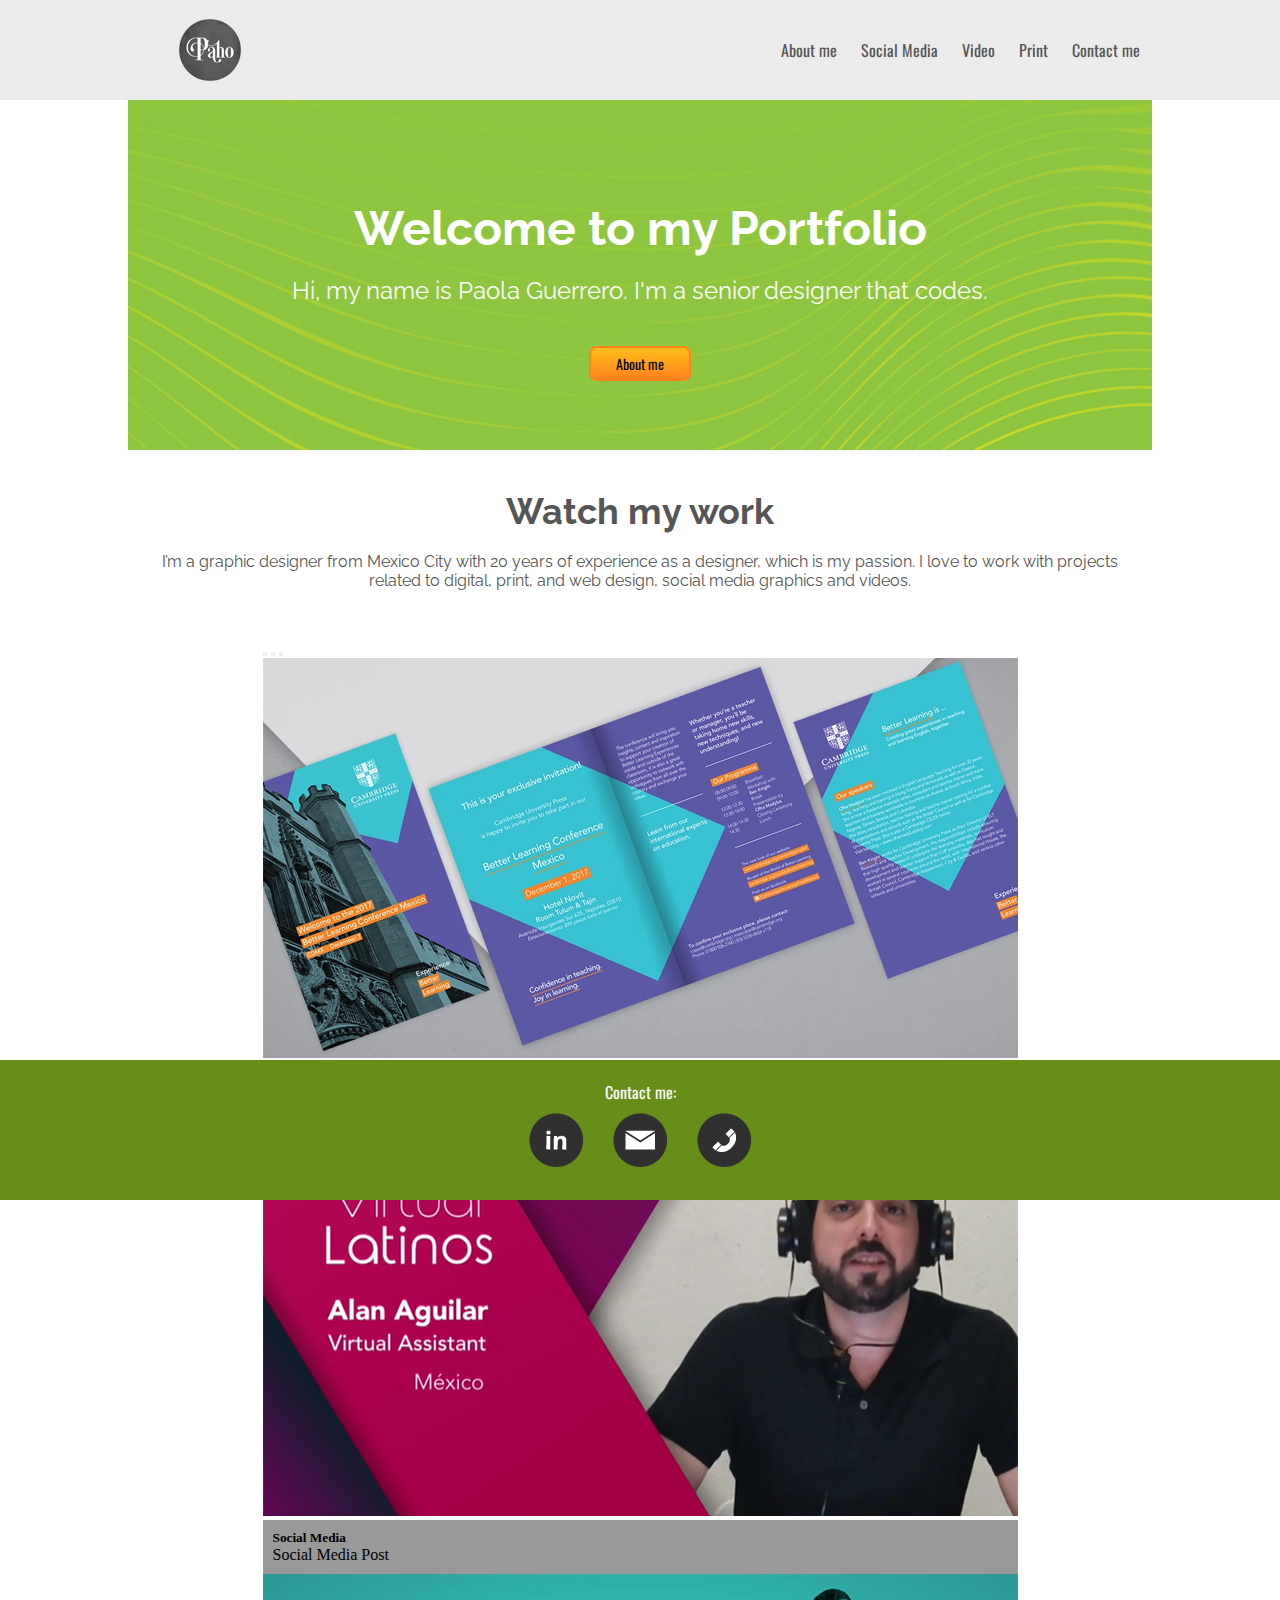
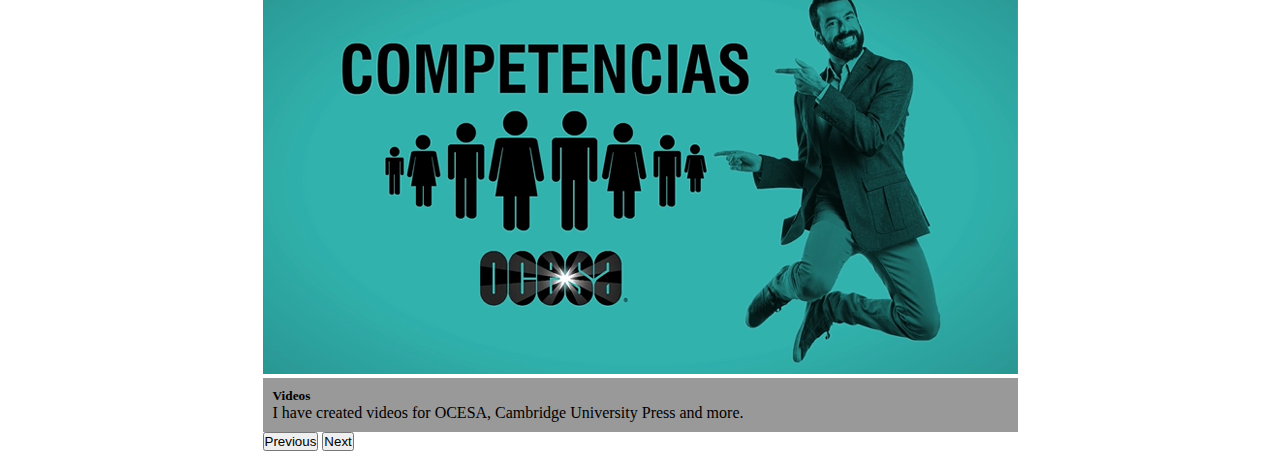
<file: index.html>
<!DOCTYPE html>
<html lang="en">
<head>
	<meta charset="UTF-8">
	<meta http-equiv="X-UA-Compatible" content="IE=edge">
	<meta name="viewport" content="width=device-width, initial-scale=1.0">
	    <!-- Bootstrap CSS -->
		<link href="https://cdn.jsdelivr.net/npm/bootstrap@5.1.3/dist/css/bootstrap.min.css" rel="stylesheet" integrity="sha384-1BmE4kWBq78iYhFldvKuhfTAU6auU8tT94WrHftjDbrCEXSU1oBoqyl2QvZ6jIW3" crossorigin="anonymous">
	<title>My Portfolio</title>
	
	<link rel="preconnect" href="https://fonts.googleapis.com">
	<link rel="preconnect" href="https://fonts.gstatic.com" crossorigin>
	<link href="https://fonts.googleapis.com/css2?family=Oswald:wght@200;300;400;500;600;700&display=swap" rel="stylesheet">
	<link rel="preconnect" href="https://fonts.googleapis.com">
	<link rel="preconnect" href="https://fonts.gstatic.com" crossorigin>
	<link href="https://fonts.googleapis.com/css2?family=Oswald:wght@200;300;400;500;600;700&family=Raleway:ital,wght@0,200;0,300;0,400;0,500;0,600;0,700;0,800;0,900;1,200;1,300;1,400;1,500;1,600;1,700;1,800;1,900&display=swap" rel="stylesheet">
	<link rel="stylesheet" href="./css/grids.css">
</head>
<body>
	<!-- Logo y navegación -->
<div class="grid-container">
	<header id="header" class="header">
		<div class="header__logo">
		<a href="index.html"><img src="./images/LogoPaho_bn.png" alt="logo"></a>
	</div>
</header>
		<nav class="header__menu">
			<ul>
				<li><a href="./pages/about.html">About me</a></li>
				<li><a href="./pages/social-media.html">Social Media</a></li>
				<li><a href="./pages/video.html">Video</a></li>
				<li><a href="./pages/print.html">Print</a></li>
				<li><a href="./pages/contact.html">Contact me</a></li>
			</ul>
		</nav>
	
	<!-- Información -->
	<main id="welcome">
			<div id="intro" class="intro">
				<h1 class="intro__title">Welcome to my Portfolio</h1>
				<p class="intro__txt">Hi, my name is Paola Guerrero. I'm a senior designer that codes.</p><br>
					<a href="./pages/about.html" class="intro__btn">About me</a>
			</div>
		
		<div class="information">
			<h3 class="information__title">Watch my work</h3>
			<p class="information__txt">I’m a graphic designer from Mexico City with 20 years of experience as a designer, which is my passion. I love to work with projects related to digital, print, and web design, social media graphics and videos.</p>
			</div>
	<!-- Carousel -->
	<div class="container-sm">
	<div id="carouselExampleCaptions" class="carousel slide" data-bs-ride="carousel">
		<div class="carousel-indicators">
		  <button type="button" data-bs-target="#carouselExampleCaptions" data-bs-slide-to="0" class="active" aria-current="true" aria-label="Slide 1"></button>
		  <button type="button" data-bs-target="#carouselExampleCaptions" data-bs-slide-to="1" aria-label="Slide 2"></button>
		  <button type="button" data-bs-target="#carouselExampleCaptions" data-bs-slide-to="2" aria-label="Slide 3"></button>
		</div>
		<div class="carousel-inner">
		  <div class="carousel-item active">
			<img src="./images/print_01_md.png" class="d-block w-100 carousel" alt="imagen-print">
			<div class="carousel-caption d-none d-md-block">
				<div class="carousel__txt">
				<h5>Print</h5>
			  <p>Invitations | Brochures | Flyers | Banners</p>
			</div>
			</div>
		  </div>
		  <div class="carousel-item">
			<img src="./images/social_01_md.png" class="d-block w-100" alt="imagen-social-media">
			<div class="carousel-caption d-none d-md-block">
				<div class="carousel__txt">
				<h5>Social Media</h5>
			  <p>Social Media Post</p>
			</div>
			</div>
		  </div>
		  <div class="carousel-item">
			<img src="./images/video_md.png" class="d-block w-100" alt="imagen-video">
			<div class="carousel-caption d-none d-md-block">
				<div class="carousel__txt">
			  <h5>Videos</h5>
			  <p>I have created videos for OCESA, Cambridge University Press and more.</p>
			</div>
			</div>
		  </div>
		</div>
		<button class="carousel-control-prev" type="button" data-bs-target="#carouselExampleCaptions" data-bs-slide="prev">
		  <span class="carousel-control-prev-icon" aria-hidden="true"></span>
		  <span class="visually-hidden">Previous</span>
		</button>
		<button class="carousel-control-next" type="button" data-bs-target="#carouselExampleCaptions" data-bs-slide="next">
		  <span class="carousel-control-next-icon" aria-hidden="true"></span>
		  <span class="visually-hidden">Next</span>
		</button>
	  </div>
	</div>
		</main>


	<!-- footer --> 
	<footer id="footer">
		<div class="footer">
			<p class="footer__txt">Contact me:</p>
			<nav class="footer__menu">
				<ul>
					<li><a href="https://www.linkedin.com/in/paolaguerrero/" target="_blank"><img src="./images/sm_01.png" alt="linkedin"></a></li>
					<li><a href="mailto:paolags@gmail.com"><img src="./images/sm_02.png" alt="email"></a></li>
					<li><a href="mailto:paolags@gmail.com"><img src="./images/sm_03.png" alt="phone"></a></li>
				</ul>
			</nav>
		</div>
	</footer>
</div>

    <!-- Optional JavaScript; choose one of the two! -->

    <!-- Option 1: Bootstrap Bundle with Popper -->
    <script src="https://cdn.jsdelivr.net/npm/bootstrap@5.1.3/dist/js/bootstrap.bundle.min.js" integrity="sha384-ka7Sk0Gln4gmtz2MlQnikT1wXgYsOg+OMhuP+IlRH9sENBO0LRn5q+8nbTov4+1p" crossorigin="anonymous"></script>

    <!-- Option 2: Separate Popper and Bootstrap JS -->
    <!--
    <script src="https://cdn.jsdelivr.net/npm/@popperjs/core@2.10.2/dist/umd/popper.min.js" integrity="sha384-7+zCNj/IqJ95wo16oMtfsKbZ9ccEh31eOz1HGyDuCQ6wgnyJNSYdrPa03rtR1zdB" crossorigin="anonymous"></script>
    <script src="https://cdn.jsdelivr.net/npm/bootstrap@5.1.3/dist/js/bootstrap.min.js" integrity="sha384-QJHtvGhmr9XOIpI6YVutG+2QOK9T+ZnN4kzFN1RtK3zEFEIsxhlmWl5/YESvpZ13" crossorigin="anonymous"></script>
    -->
</body>
</html>
</file>
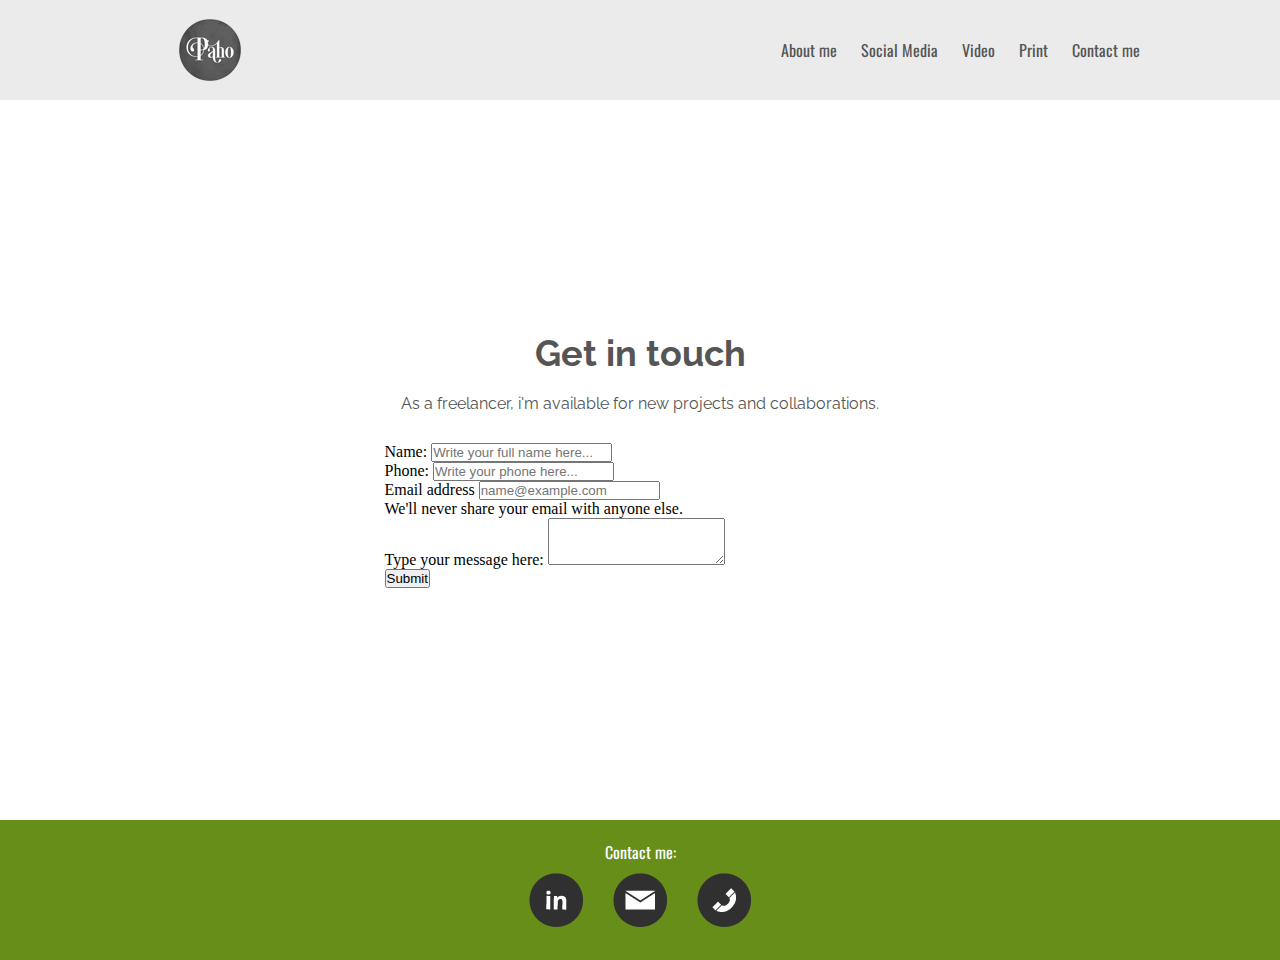
<file: pages/contact.html>
<!DOCTYPE html>
<html lang="en">
<head>
	<meta charset="UTF-8">
	<meta http-equiv="X-UA-Compatible" content="IE=edge">
	<meta name="viewport" content="width=device-width, initial-scale=1.0">
	<title>Contact me</title>
	<link href="https://cdn.jsdelivr.net/npm/bootstrap@5.1.3/dist/css/bootstrap.min.css" rel="stylesheet" integrity="sha384-1BmE4kWBq78iYhFldvKuhfTAU6auU8tT94WrHftjDbrCEXSU1oBoqyl2QvZ6jIW3" crossorigin="anonymous">
	<link rel="preconnect" href="https://fonts.googleapis.com">
	<link rel="preconnect" href="https://fonts.gstatic.com" crossorigin>
	<link href="https://fonts.googleapis.com/css2?family=Oswald:wght@200;300;400;500;600;700&display=swap" rel="stylesheet">
	<link rel="preconnect" href="https://fonts.googleapis.com">
	<link rel="preconnect" href="https://fonts.gstatic.com" crossorigin>
	<link href="https://fonts.googleapis.com/css2?family=Oswald:wght@200;300;400;500;600;700&family=Raleway:ital,wght@0,200;0,300;0,400;0,500;0,600;0,700;0,800;0,900;1,200;1,300;1,400;1,500;1,600;1,700;1,800;1,900&display=swap" rel="stylesheet">
	<link rel="stylesheet" href="../css/grids.css">
</head>
<body>
	<!-- Logo y navegación -->
<div class="grid-container">
	<header id="header" class="header">
		<div class="header__logo">
		<a href="../index.html"><img src="../images/LogoPaho_bn.png" alt="logo"></a>
	</div>
</header>
		<nav class="header__menu">
			<ul>
				<li><a href="../pages/about.html">About me</a></li>
				<li><a href="../pages/social-media.html">Social Media</a></li>
				<li><a href="../pages/video.html">Video</a></li>
				<li><a href="../pages/print.html">Print</a></li>
				<li><a href="../pages/contact.html">Contact me</a></li>
			</ul>
		</nav>	
	<!-- Forma de contacto -->
	<main id="content">
		
        <form>
            <div class="mb-3">
                <h3 class="information__title">Get in touch</h3>
                <p class="information__txt text-start">As a freelancer, i'm available for new projects and collaborations.</p>
                <label for="formGroupExampleInput" class="form-label">Name:</label>
                <input type="text" class="form-control" id="formGroupExampleInput" placeholder="Write your full name here...">
              </div>
              <div class="mb-3">
                <label for="formGroupExampleInput2" class="form-label">Phone:</label>
                <input type="text" class="form-control" id="formGroupExampleInput2" placeholder="Write your phone here...">
              </div>
            <div class="mb-3">
              <label for="exampleInputEmail1" class="form-label">Email address</label>
              <input type="email" class="form-control" id="exampleInputEmail1" aria-describedby="emailHelp" placeholder="name@example.com">
              <div id="emailHelp" class="form-text">We'll never share your email with anyone else.</div>
            </div>
            <div class="mb-3">
                <label for="exampleFormControlTextarea1" class="form-label">Type your message here:</label>
                <textarea class="form-control" id="exampleFormControlTextarea1" rows="3"></textarea>
              </div>
            <button type="submit" class="btn btn-secondary">Submit</button>
          </form>
</main>
	<!-- footer --> 
	<footer id="footer">
		<div class="footer">
			<p class="footer__txt">Contact me:</p>
		
			<nav class="footer__menu">
				<ul>
					<li><a href="https://www.linkedin.com/in/paolaguerrero/" target="_blank"><img src="../images/sm_01.png" alt="linkedin"></a></li>
					<li><a href="mailto:paolags@gmail.com"><img src="../images/sm_02.png" alt="email"></a></li>
					<li><a href="mailto:paolags@gmail.com"><img src="../images/sm_03.png" alt="phone"></a></li>
				</ul>
			</nav>
        </div>
	</footer>
</div>
<!-- Optional JavaScript; choose one of the two! -->

    <!-- Option 1: Bootstrap Bundle with Popper -->
    <script src="https://cdn.jsdelivr.net/npm/bootstrap@5.1.3/dist/js/bootstrap.bundle.min.js" integrity="sha384-ka7Sk0Gln4gmtz2MlQnikT1wXgYsOg+OMhuP+IlRH9sENBO0LRn5q+8nbTov4+1p" crossorigin="anonymous"></script>

    <!-- Option 2: Separate Popper and Bootstrap JS -->
    <!--
    <script src="https://cdn.jsdelivr.net/npm/@popperjs/core@2.10.2/dist/umd/popper.min.js" integrity="sha384-7+zCNj/IqJ95wo16oMtfsKbZ9ccEh31eOz1HGyDuCQ6wgnyJNSYdrPa03rtR1zdB" crossorigin="anonymous"></script>
    <script src="https://cdn.jsdelivr.net/npm/bootstrap@5.1.3/dist/js/bootstrap.min.js" integrity="sha384-QJHtvGhmr9XOIpI6YVutG+2QOK9T+ZnN4kzFN1RtK3zEFEIsxhlmWl5/YESvpZ13" crossorigin="anonymous"></script>
    -->
</body>
</html>
</file>
<file: css/grids.css>
*{
    box-sizing: border-box;
    margin: 0;
	padding: 0;
    text-decoration: none !important;
}

.grid-container {
    display: grid;
    height: 100vh;
    grid-template-rows: 100px 50px auto 100px;
    grid-template-columns: 1fr 1fr;
    grid-template-areas:
    "header header"
    "navegar navegar"
    "seccion seccion"
    "pie pie";
}
header {
    grid-area: header;
}
nav {
    grid-area: navegar;
}
main {
    grid-area: seccion;
}
footer {
    grid-area: pie;
}

.header {
    background-color: #ebebeb;  
    position: sticky;
    top: 0;
    z-index: 999;
    align-content: center;
}

.header__logo {
    text-align: center;
    padding: 10px;
}

nav.header__menu {
    position: sticky;
    top: 100px;
    z-index: 998;
    width: 100%;
    height: auto;
    background-color: #ebebeb;
    font-family: 'Oswald', sans-serif;
    font-size: 16px;
    display: flex;
    flex-flow: column wrap;
    justify-content: space-around;
    align-items: center;
}

nav.header__menu ul li {
    display: inline-block;
}

nav.header__menu ul li a {
    padding: 10px;
    color: #555555;
    height: 100px;
}

nav.header__menu ul li a:hover {
    color: #fff;
    background-color: #ccc;
    padding: 10px;
    height: 100px;
}
.carousel {
    max-width: 755px;
    max-height: 400px;
    margin: 0 auto;
}

.carousel__txt {
    background-color: rgba(0, 0, 0, 0.4);
    width: 100%;
    height: auto;
    padding: 10px;
}

.intro {
    background-image: url(../images/green-bkg.jpg);
    background-repeat: no-repeat;
    background-attachment:initial;
    background-position: center;
    width: 100%;
    min-height: 200px;
    padding: 30px 40px;
    text-align: center;
    justify-items: center;
    justify-content: center;
}
.intro__title {
    font-family: 'Raleway', sans-serif;
    font-size: 24px;
    font-weight:700;
    text-align: center;
    color: #fff;
    padding-bottom: 20px;
}
.intro__txt {
    font-family: 'Raleway', sans-serif;
    font-size: 16px;
    font-weight:400;
    text-align: center;
    color: #fff;
    padding-bottom: 10px;

}
a.intro__btn {
    text-align: center;
    background-color: #ffbd1a;
    border: 2px solid #ff831d;
    border-radius: 8px;
    color: #000;
    font-family: 'Oswald', sans-serif;
    font-size: 14px;
    padding: 5px 25px;
    margin-bottom: 50px;
}
a.intro__btn:hover {
    text-align: center;
    padding: 10px 35px;
    background-color: #ff831d;
    border: 2px solid #ffbd1a;
    border-radius: 8px;
    color: #fff;
    font-family: 'Oswald', sans-serif;
    font-size: 14px;
    padding: 5px 25px;
    margin-bottom: 50px;
}

.information {
    text-align: center;
    padding: 20px;
    max-width: 1024px;
}

.information__title {
    font-family: 'Raleway', sans-serif;
    font-size: 22px;
    font-weight:700;
    text-align: center;
    color: #555;
    margin: 10px 30px 20px 30px;
}

.information__subtitle {
    font-family: 'Raleway', sans-serif;
    font-size: 20px;
    font-weight:700;
    text-align: center;
    color: #555;
    margin: 20px 0;
}

.information__txt {
    font-family: 'Raleway', sans-serif;
    font-size: 16px;
    font-weight:400;
    text-align: center;
    color:#555555;
    margin-bottom: 30px;
}

.video-box {
    width: 100%;
    max-width: 720px;
    height: auto;
    margin: 10px;
    padding: 20px;
}
.video video {
    width: 100%;
    height:auto;
}

/* Inician estilos de about*/
        #content {
            display: flex;
            flex-flow: row wrap;
            justify-content: center;
            align-content: center;
            justify-items: center;
            align-items: center;
            padding: 0px 30px;
            max-width: 1024px;
        }
    
        .content__img {
            text-align: center;
            margin: 10px;
            height: auto;
        }

/* Inician estilos de footer */

.footer {
    width: 100%;
    background-color: #668e19;
    padding: 20px 20px;
    text-align: center;
    margin-top: 20px;
}

.footer__txt {
    font-family: 'Oswald', sans-serif;
    font-size: 16px;
    color: #fff;
    text-align: center;

}

.footer_txt a {
    font-family: 'Raleway', sans-serif;
    font-size: 36px;
    font-weight:900;
    color: #a2d84c;

}

nav.footer__menu {
    padding: 5px 10px -5px 10px;
    background-color: #668e19;
    text-align: center;
}

nav.footer__menu ul li {
    display: inline-block;
    text-align: center;
}

nav.footer__menu ul li a {
    text-decoration: none;
}   

/* Media Queries */

@media screen and (min-width:769px) {
    .grid-container {
        height: 100vh;
        display: grid;
        margin: 0 auto;
        grid-template-rows: 100px auto 100px;
        grid-template-columns: 1fr 1fr;
        grid-template-areas:
        "header navegar"
        "seccion seccion"
        "pie pie";
    }
    .header {
        background-color: #ebebeb;  
        position: sticky;
        top: 0;
        z-index: 999;
    }
    
    .header__logo {
        text-align: left;
        padding: 10px;
        margin-left: 25%;
    }
    
    nav.header__menu { 
        position: sticky;
        top: 0;
        z-index: 999;
        height: auto;
        background-color: #ebebeb;
        font-family: 'Oswald', sans-serif;
        font-size: 16px;
        display: flex;
        flex-flow: column wrap;
        justify-content: space-around;
        align-items: center;
        padding: 10px;
    }
    
    nav.header__menu ul li {
        display: inline-block;
    }
    
    nav.header__menu ul li a {
        padding: 10px;
        color: #555555;
    }
    
    nav.header__menu ul li a:hover {
        color: #fff;
        background-color: #ccc;
        padding: 10px;
    }

    .intro {
        background-image: url(../images/green-bkg.jpg);
        background-repeat: no-repeat;
        background-attachment: initial;
        background-position: center; 
        margin: 0 auto;
        padding: 100px 30px;
        text-align: center;
        height: 350px;
        max-width: 1024px;
    }
    .intro__title {
        font-family: 'Raleway', sans-serif;
        font-size: 48px;
        font-weight:700;
        text-align: center;
        color: #fff;
        padding-bottom: 20px;
    }
    .intro__txt {
        font-family: 'Raleway', sans-serif;
        font-size: 24px;
        font-weight:400;
        text-align: center;
        color: #fff;
        padding-bottom: 30px;
    
    }
    a.intro__btn {
        text-align: center;
        background: linear-gradient(#ffbd1a, #ff831d);
        border: 2px solid #ff831d;
        border-radius: 8px;
        color: #000;
        font-family: 'Oswald', sans-serif;
        font-size: 14px;
        padding: 5px 25px;
        margin-bottom: 50px;
        transition: all 1s;
        text-decoration: none;
    }
    a.intro__btn:hover {
        text-align: center;
        background: linear-gradient (#ff831d, #ffbd1a);
        border: 2px solid #ffbd1a;
        border-radius: 8px;
        color: #ffffff;
        font-family: 'Oswald', sans-serif;
        font-size: 14px;
        padding:5px 25px;
        margin-bottom: 50px;
        text-decoration: none;
    }

   

    .information{
        display: flex;
        flex-flow: column nowrap;
        justify-content: center;
        justify-items: center;
        align-content: center;
        align-items: center;
        margin: 0 auto;
    }

    .information__title {
        font-family: 'Raleway', sans-serif;
        font-size: 36px;
        font-weight:700;
        text-align: center;
        color: #555;
        margin: 20px 150px;
    }
    
    .information__subtitle {
        font-family: 'Raleway', sans-serif;
        font-size: 20px;
        font-weight:700;
        text-align: center;
        color: #555;
        margin: 20px 0;
    }
    
    .information__txt {
        font-family: 'Raleway', sans-serif;
        font-size: 16px;
        font-weight:400;
        text-align: center;
        color:#555555;
        margin-bottom: 30px;
    }
/*    .video-responsive {
        position: relative;
        padding-bottom: 56.25%;
        padding-top: 30px;
        height: 0;
        overflow: hidden;
        }
    .video-responsive iframe,
    .video-responsive object,
    .video-responsive embed {
        position: absolute;
        top: 0;
        left: 0;
        width: 100%;
        height: 100%;
        }*/
    #content {
        margin: 0 auto;
    }
    .content__img {
        height: auto;
        text-align: center;
        }
    #content .information__title {
        margin-bottom: 20px;
    }
    #content .information__txt {
        max-width: 1024px;
    }
    .download {
        text-align: center;
    }
}



/* Inician estilos de video */
/*
#video__dark {
    background-color: #f5f5f5;
}

/* Inician estilos de social media */
/*
.thumbnail {
    display: flex;
    flex-flow: row nowrap;
    justify-content: space-between;
    padding: 5px;

}

/* Inician estilos de print */
/*
.print__thumbnail {
    display: flex;
    flex-flow: row nowrap;
    justify-content: center;
}

.thumbs {
    padding: 10px;
    margin: 10px;
}

/* Inician estilos de contact */
/*
.content__form {
    display: flex;
    flex-flow: row nowrap;
    justify-content: center;
    font-family: 'Raleway', sans-serif;
    font-size: 16px;
    font-weight:500;
    color: #555;
    line-height: 32px;
}
</file>
